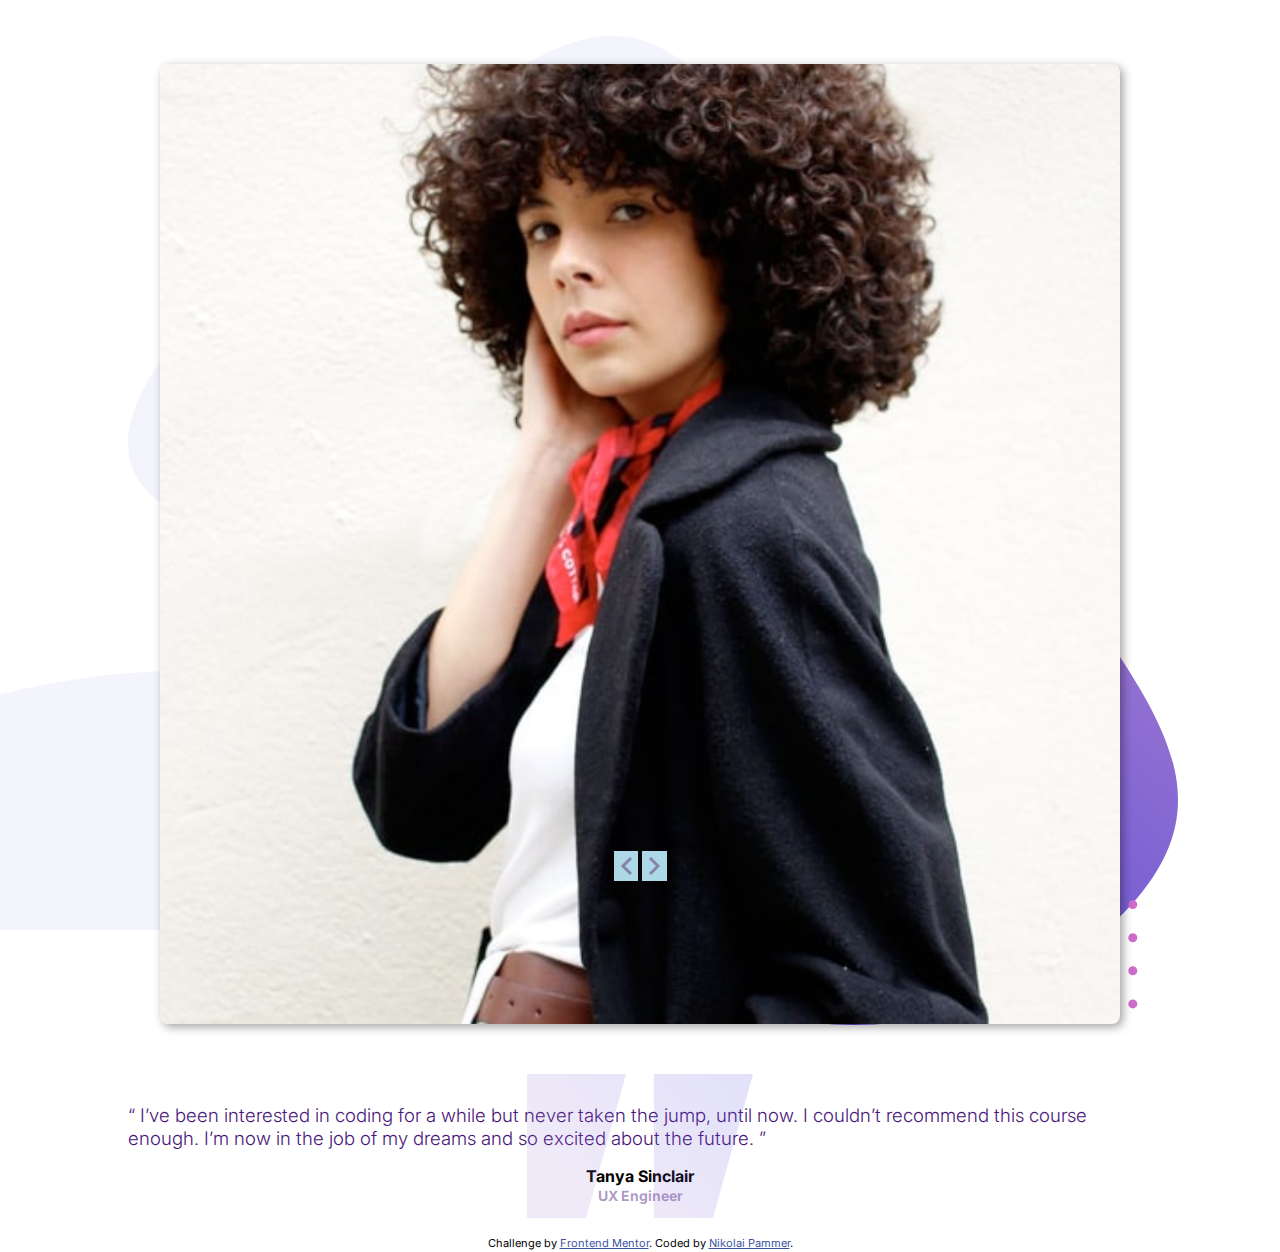
<file: coding-bootcamp-testimonials-slider-master/index.html>
<!DOCTYPE html>
<html lang="en">
  <head>
    <meta charset="UTF-8" />
    <meta name="viewport" content="width=device-width, initial-scale=1.0" />
    <!-- displays site properly based on user's device -->

    <link
      rel="icon"
      type="image/png"
      sizes="32x32"
      href="./images/favicon-32x32.png"
    />
    <link
      href="https://fonts.googleapis.com/css2?family=Inter:wght@300;500;700&display=swap"
      rel="stylesheet"
    />
    <link rel="stylesheet" href="./style.css" />

    <title>Frontend Mentor | Coding Bootcamp Testimonials Slider</title>
  </head>
  <body>
    <article>
      <div class="picture-arrows">
        <img class="img" src="./images/image-tanya.jpg" alt="Tanya" />
        <div class="arrows">
          <img class="arrow" src="./images/icon-prev.svg" alt="Prev" />
          <img class="arrow" src="./images/icon-next.svg" alt="Next" />
        </div>
      </div>
      <div class="content">
        <img class="pattern-quotes" src="./images/pattern-quotes.svg" alt="" />
        <h3 class="quote">
          “ I’ve been interested in coding for a while but never taken the jump,
          until now. I couldn’t recommend this course enough. I’m now in the job
          of my dreams and so excited about the future. ”
        </h3>
        <div class="name-title">
          <h4 class="name">Tanya Sinclair</h4>
          <h4 class="title">UX Engineer</h4>
        </div>
      </div>
      <img class="pattern-bg" src="./images/pattern-bg.svg" alt="" />
      <img class="pattern-curve" src="./images/pattern-curve.svg" alt="" />
    </article>

    <!--
    “ If you want to lay the best foundation possible I’d recommend taking this
    course. The depth the instructors go into is incredible. I now feel so
    confident about starting up as a professional developer. ” John Tarkpor
    Junior Front-end Developer -->

    <div class="attribution">
      Challenge by
      <a href="https://www.frontendmentor.io?ref=challenge" target="_blank"
        >Frontend Mentor</a
      >. Coded by <a href="#">Nikolai Pammer</a>.
    </div>
  </body>
</html>
</file>
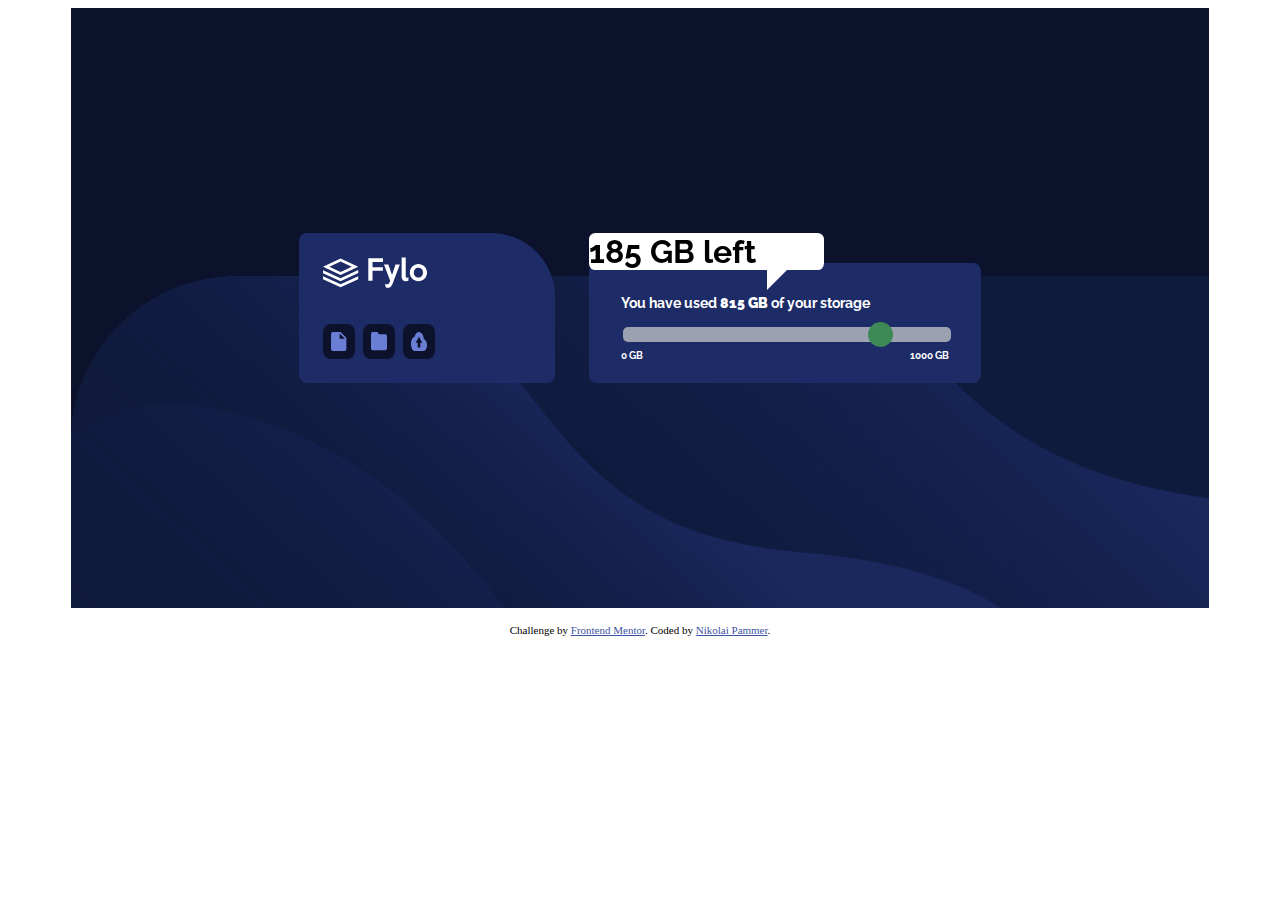
<file: fylo-data-storage-component-master/index.html>
<!DOCTYPE html>
<html lang="en">
<head>
  <meta charset="UTF-8">
  <meta name="viewport" content="width=device-width, initial-scale=1.0"> <!-- displays site properly based on user's device -->

  <link rel="icon" type="image/png" sizes="32x32" href="./images/favicon-32x32.png">
  <link href='https://fonts.googleapis.com/css?family=Raleway' rel='stylesheet'>
  <link rel="stylesheet" href="style.css">

  <title>Frontend Mentor | Fylo data storage component</title>
</head>
<body>
  <div class="container">
    <div id="boxes">
      <div id="box-1">
        <div id="logo-icon-div">
          <img src="images/logo.svg" alt="Logo">
          <div id="icons">
            <img src="images/icon-document.svg" alt="document">
            <img src="images/icon-folder.svg" alt="folder">
            <img src="images/icon-upload.svg" alt="upload">
          </div>
        </div>
      </div>

      <div id="box-2">
        <div id="bubble">
          <div class="speech-bubble">
            <h1>185 GB left</h1>
          </div>
        </div>
        <div id="lower-box">
          <div id="content">
            <h4>You have used <b>815 GB</b> of your storage</h4>
            <div class="slidecontainer">
              <input type="range" min="1" max="100" value="81" class="slider" id="myRange">
            </div>
            <div id="indicators">
              <h5>0 GB</h5>
              <h5>1000 GB</h5>
            </div>
          </div>
        </div>
      </div>
    </div>
  </div>
  <div class="attribution">
      Challenge by <a href="https://www.frontendmentor.io?ref=challenge" target="_blank">Frontend Mentor</a>.
      Coded by <a href="#">Nikolai Pammer</a>.
    </div>

</body>
</html>
</file>
<file: coding-bootcamp-testimonials-slider-master/style.css>
* {
  margin: 0px;
  padding: 0px;
  box-sizing: border-box;
}

body {
  font-family: "Inter", sans-serif;
  height: 100%;
}

article {
  width: 80%;
  height: 100%;
  margin: 2em auto;
  overflow: auto;
  padding-bottom: 14px;
}

.picture-arrows {
  display: flex;
  align-items: center;
  flex-direction: column;
  position: relative;
}

.pattern-bg {
  position: absolute;
  top: 4%;
  margin: 0 auto;
  width: 82%;
  z-index: -1;
}

.img {
  padding: 32px;
  width: 100%;
  border-radius: 40px;
  filter: drop-shadow(3px 3px 5px rgba(0, 0, 0, 0.363));
}

.arrows {
  position: absolute;
  top: 80%;
}

.arrow {
  padding: 6px;
  background-color: lightblue;
  display: inline-block;
}

.content {
  display: flex;
  flex-direction: column;
  align-items: center;
  position: relative;
  margin-top: 3em;
}

.pattern-quotes {
  width: 22%;
  position: absolute;
  top: -30px;
}

.quote {
  font-weight: 300;
  color: rgb(74, 22, 122);
}

.name-title {
  display: flex;
  flex-direction: column;
  align-items: center;
  margin-top: 1em;
}

.title {
  color: rgba(74, 22, 122, 0.452);
  font-size: 14px;
  margin-top: 0.1em;
}

/* attribution */

.full-hight {
}

.attribution {
  height: 14px;
  font-size: 11px;
  padding: 8px;
  text-align: center;
  position: relative;
  bottom: 8px;
  width: 100%;
  margin-top: -14px;
  clear: both;
}

.attribution a {
  color: hsl(228, 45%, 44%);
}

.pattern-curve {
  position: absolute;
  bottom: -30px;
  left: 0;
  width: 80vw;
  z-index: -1;
}
</file>
<file: fylo-data-storage-component-master/style.css>
.container {
  margin: 0px auto;
  width: 90%;
  max-width: 1140px;
  height: 600px;
  background-image: url(images/bg-desktop.png);
  background-repeat: no-repeat;
  background-color: hsl(229, 57%, 11%);
  background-position: bottom;
  background-size: contain;
  display: flex;
  align-items: center;
  justify-content: center;
}

#boxes {
  height: 25%;
  width: 60%;
  display: flex;
  justify-content: space-between;
}

#box-1 {
  width: 37.5%;
  height: 100%;
  background: hsl(228, 56%, 26%);
  border-radius: 8px 64px 8px 8px;
}

#logo-icon-div {
  margin: 24px;
}

#logo-icon-div img {
  width: 104px;
}

#icons {
  display: flex;
  margin-top: 32px;
}

#icons img {
  margin: 0px 8px 0px 0px;
  width: 16px;
  padding: 8px;
  background: hsl(229, 57%, 11%);
  border-radius: 8px;
}

#icons img:hover {
  background: hsl(229, 57%, 80%);
}

#box-2 {
  width: 57.5%;
  height: 100%;
}

#bubble {
  height: 20%;
  background: transparent;
}

.speech-bubble h1 {
  margin: 0px;
  font-size: 32px;
  font-family: Raleway;
}

.speech-bubble {
  position: relative;
  background: #ffffff;
  border-radius: .4em;
  width: 60%;
}

.speech-bubble:after {
  content: '';
  position: absolute;
  bottom: 0;
  left: 80%;
  width: 0;
  height: 0;
  border: 20px solid transparent;
  border-top-color: #ffffff;
  border-bottom: 0;
  border-left: 0;
  margin-left: -10px;
  margin-bottom: -20px;
}

#lower-box {
  height: 80%;
  background: hsl(228, 56%, 26%);
  border-radius: 8px;
  overflow: auto;
}

#content {
  margin: 32px;
  color: white;
}

#content h4 {
  margin-top: 0px;
  margin-bottom: 14px;
  font-size: 14px;
  font-family: Raleway;
  font-style: medium 500;
}

.slidecontainer {
  width: 100%;
}

.slider {
  -webkit-appearance: none;
  width: 100%;
  height: 15px;
  border-radius: 5px;
  background: #d3d3d3;
  outline: none;
  opacity: 0.7;
  -webkit-transition: .2s;
  transition: opacity .2s;
}

.slider:hover {
  opacity: 1;
}

.slider::-webkit-slider-thumb {
  -webkit-appearance: none;
  appearance: none;
  width: 25px;
  height: 25px;
  border-radius: 50%;
  background: #4CAF50;
  cursor: pointer;
}

.slider::-moz-range-thumb {
  width: 25px;
  height: 25px;
  border-radius: 50%;
  background: #4CAF50;
  cursor: pointer;
}

#indicators {
  display: flex;
  justify-content: space-between;
}

#indicators h5 {
  margin: 4px 0px;
  font-size: 10px;
  font-family: Raleway;
}

.attribution {
  font-size: 11px; text-align: center;
  margin-top: 16px;
}

.attribution a {
  color: hsl(228, 45%, 44%);
}
</file>
